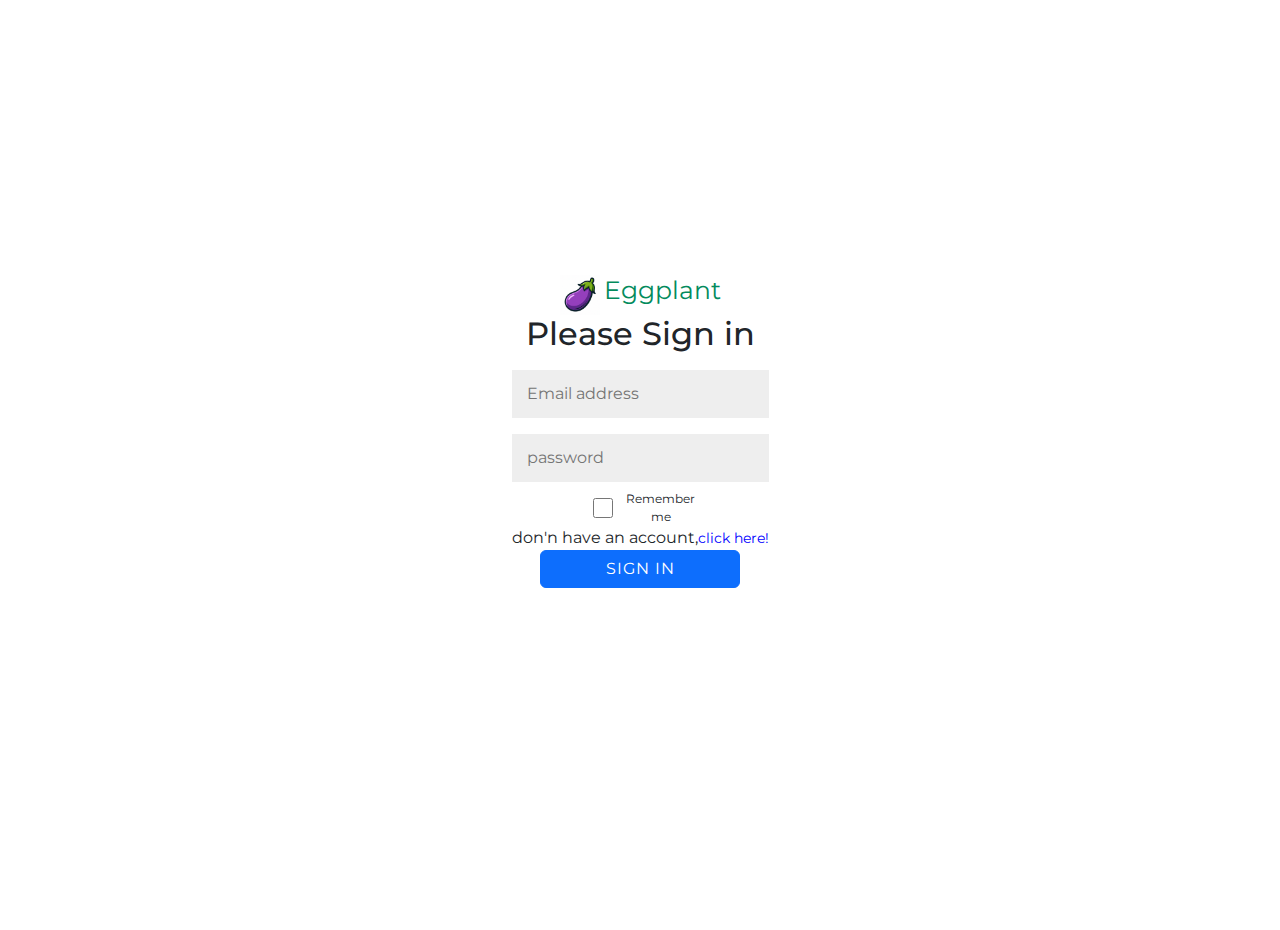
<file: index.html>
<!DOCTYPE html>
<html lang="en">
<head>
  <meta charset="UTF-8">
  <meta name="viewport" content="width=device-width, initial-scale=1.0">
  <title>home</title>
  <link rel="stylesheet" href="https://cdn.jsdelivr.net/npm/bootstrap@5.3.5/dist/css/bootstrap.min.css">
  <link rel="stylesheet" href="./main.css">
  <link rel="stylesheet" href="https://cdnjs.cloudflare.com/ajax/libs/font-awesome/6.7.2/css/all.min.css">
  <script>
    if (!localStorage.getItem("userLogin")) {
      if (!sessionStorage.getItem("userLogin")) {
        window.location.href = "/authen/signin.html"
      }
    }
  </script>
</head>

<body>
  <div style="height: 100vh; width: 100vw; display: flex; position: fixed; top: 0; left: 0;">
    
    <div id="sidebar" style="width: 20%; height: 100vh; display: flex; flex-direction: column; background-color: #293846; justify-content: space-between; transition: width 0.3s;">
  
      <div style="display: flex; height: 50%; flex-direction: column; justify-content: space-evenly;">
        <div style="display: flex;align-items: center; color: aquamarine;">
          <img id="logo" src="../bd9a9a7d62b2b3b87b6c262d3ea21469fddf65f8.png" alt="logo" style="width: 70%; transition: opacity 0.3s; margin-left: 30px;">
        </div>
    
        <p onmouseover="this.style.cssText += 'box-shadow: 0 8px 20px rgba(0,0,0,0.5); transform: translateY(-5px);'" 
        onmouseout="this.style.cssText += 'box-shadow: none; transform: translateY(0);'" class="nav-item" data-link="index" onclick="window.location.href='/index.html'">
          <i class="fa-solid fa-house"></i> <span class="nav-text">Homepage</span>
        </p>
    
        <p onmouseover="this.style.cssText += 'box-shadow: 0 8px 20px rgba(0,0,0,0.5); transform: translateY(-5px);'" 
        onmouseout="this.style.cssText += 'box-shadow: none; transform: translateY(0);'" class="nav-item" data-link="food" onclick="window.location.href='/food/food.html'">
          <i class="fa-solid fa-bowl-food"></i> <span class="nav-text">Foods</span>
        </p>
    
        <p onmouseover="this.style.cssText += 'box-shadow: 0 8px 20px rgba(0,0,0,0.5); transform: translateY(-5px);'" 
        onmouseout="this.style.cssText += 'box-shadow: none; transform: translateY(0);'" class="nav-item" data-link="recipes" onclick="window.location.href='/recipes/recipes.html'">
          <i class="fa-solid fa-pen-to-square"></i> <span class="nav-text">Recipes</span>
        </p>
      </div>
    
      <div style="display: flex; height: 10%; flex-direction: column; justify-content: space-evenly; background-color: #12896D; padding-left: 30px;">
        <p onclick="logout()" class="nav-item" style="color: rgb(255, 255, 255); font-size: 20px; cursor: pointer;">
          <i class="fa-solid fa-right-from-bracket"></i> <span class="nav-text">Sign out</span>
        </p>
      </div>
    </div>
    <div id="content" style="width: 80%; overflow-y: auto; transition: width 0.3s;">
      
      <div style="width: 100%; display: flex; flex-direction: column; padding: 20px;">
        <div style="width: 100%; display: flex; justify-content: space-between; align-items: center;">
          
          <div onclick="toggleSidebar()" style="width: 50px; height: 50px; background-color: #1AB394; display: flex; align-items: center; justify-content: center; border-radius: 5px; color: white; cursor: pointer;">
            <h2><i class="fa-solid fa-bars"></i></h2>
          </div>

          <div id="nameUserLogin"></div>
        </div>
      </div>

      <hr>

      <div style="padding: 20px; box-shadow: 0px 6px 20px;">
        <h2>Recipes</h2>
        <h4>Create, check and update recipes</h4>
      </div>

      <div style="padding: 30px; background-color: rgb(223, 223, 223);">
        <div style="display: flex; flex-direction: column; padding-left: 20px; background-color: white; border-radius: 10px; width: 100%;">
          
          <h2>Recipes</h2>
          <h4>Search, check and create new recipes</h4>

          <div style="display: flex; font-size: 30px; gap: 20px;">
            <input oninput="search()" type="text" id="search" placeholder="Search food" style="width: 50%; border-radius: 10px; border: 1px solid #ccc;">
            
            <div style="display: flex; align-items: center; border: 1px solid #ccc; border-radius: 5px; width: 240px; overflow: hidden;">
              <div onclick="toggleSortOrder()" style="padding: 8px 10px; border-right: 1px solid #ccc; background-color: white; display: flex; align-items: center;">
                <i  id="sortIcon" class="fa-solid fa-arrow-up-short-wide" style="color: gray;"></i>
              </div>
              <select id="sortNutrient" onchange="sortByNutrient()" style="border: none; outline: none; padding: 8px 12px; font-size: 16px; color: gray;">
                <option value="">Sort by nutrient</option>
                <option value="energy">Energy</option>
                <option value="fat">Fat</option>
                <option value="carbohydrate">Carbohydrate</option>
                <option value="protein">Protein</option>
              </select>
            </div>

            <input oninput="searchCategory()" type="text" id="category" name="category" placeholder="Category" style="width: 20%; border-radius: 10px;  border: 1px solid #ccc;">
          </div>

          <div id="dataRecipes" style="display: flex; width: 100%; flex-wrap: wrap; gap: 20px; margin-top: 30px;">
            <div style="width: 90%; margin-top: 50px; display: flex; justify-content: flex-end; margin-right: 100px; margin-bottom: 30px;">
              <!-- <button><i class="fa-solid fa-left-long"></i></button>
              <button>1</i></button>
              <button>2</i></button>
              <button><i class="fa-solid fa-right-long"></i></button>
            </div> -->
          </div>

        </div>
      </div>

    </div>
    
  </div>
  <script src="./main.js"></script>
  <script src="./home.js"></script>

</body>

</html>
<!--  -->
</file>
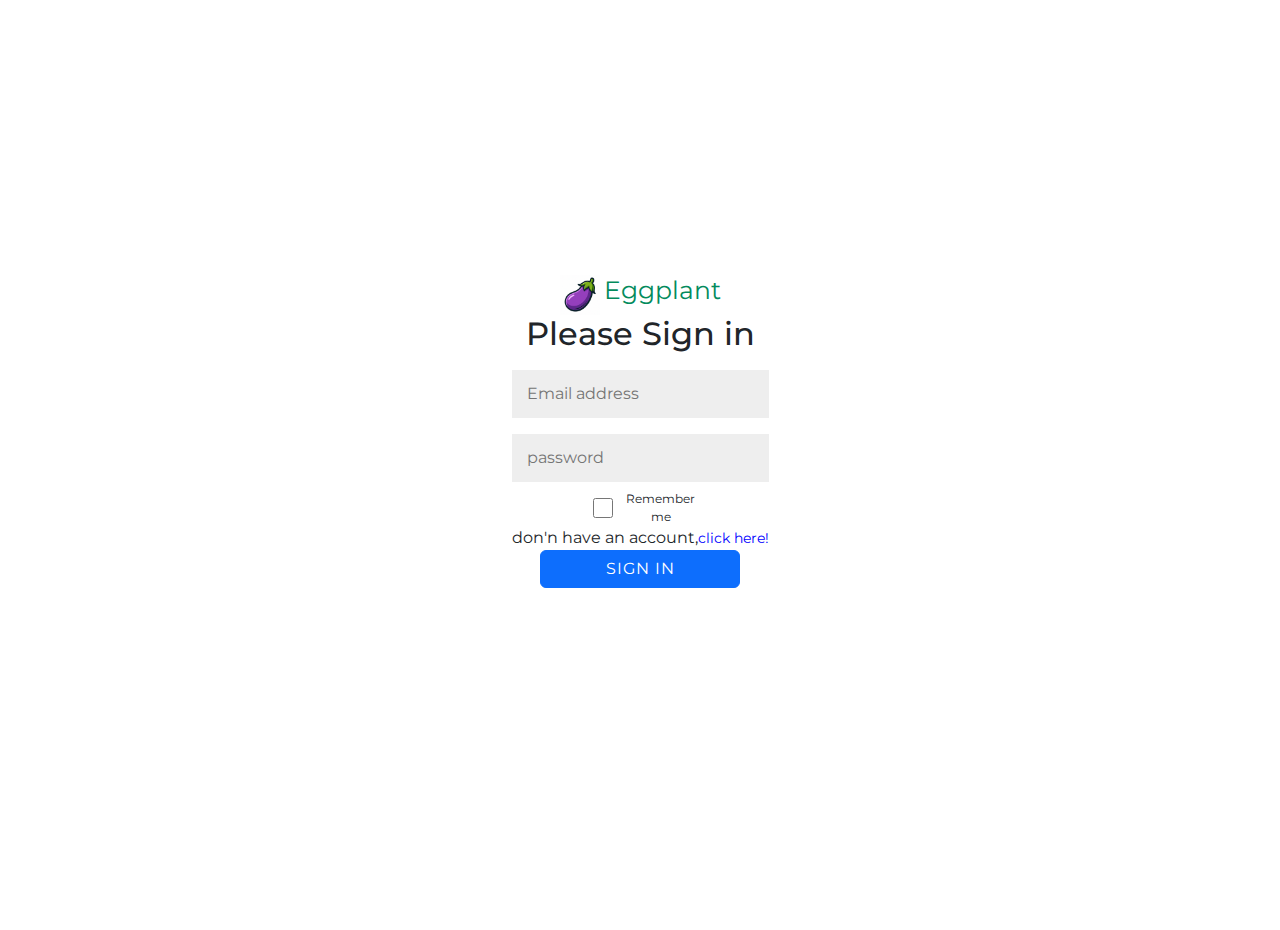
<file: addfood/addfood.html>
<!DOCTYPE html>
<html lang="en">
<head>
    <meta charset="UTF-8">
    <meta name="viewport" content="width=device-width, initial-scale=1.0">
    <title>Food Information</title>
    <link rel="stylesheet" href="https://cdn.jsdelivr.net/npm/bootstrap@5.3.5/dist/css/bootstrap.min.css">
    <script>
        if (!localStorage.getItem("userLogin")) {
          if (!sessionStorage.getItem("userLogin")) {
            window.location.href = "/authen/signin.html"
          }
        }
      </script>
    <style>
        body {
            font-family: Arial, sans-serif;
            color: #333;
            max-width: 1200px;
            margin: 0 auto;
            padding: 20px;
            background-color: #fff;
        }
        
        .header {
            text-align: center;
            position: relative;
            padding-bottom: 10px;
            margin-bottom: 20px;
            border-bottom: 1px solid #f0f0f0;
        }
        
        .header h1 {
            font-size: 40px;
            font-weight: normal;
            margin: 0;
            padding: 0;
            color: #333;
        }
        
        .header p {
            font-size: 30px;
            color: #777;
            margin: 5px 0;
        }
        
        .close-button {
            position: absolute;
            top: 0;
            right: 0;
            font-size: 30px;
            color: #d4d2d2;
            cursor: pointer;
            background: none;
            border: none;
        }
        
        .grid-container {
            display: grid;
            grid-template-columns: 1fr 1fr;
            gap: 10px;;
        }
        
        .grid-item {
            display: flex;
            align-items: center;
            background-color: rgb(216, 216, 216);
            gap: 30px;
            border-radius: 5px;
        }
        
        .label {
            font-size: 20px;
            color: #777;
            padding: 10px 20px;

        }
        
        input {
            background-color: #a5a5a5;
            padding: 20px 10px;
            border-radius: 3px;
            font-size: 20px;
            color: #333;
            border: none;
            width: 80%;
        }
        
        .value-with-unit {
            display: flex;
            align-items: center;
        }
        
        .unit {
            margin-left: 5px;
            color: #777;
            font-size: 20px;
            width: 50px;
            padding: 0px 5px;
        }
        
        .nutrition-header {
            text-align: center;
            color: #00c38e;
            padding: 8px;
            font-size: 20px;
            margin: 20px 0 10px 0;
            border-top: 1px solid #f0f0f0;
            border-bottom: 1px solid #f0f0f0;
        }
        
        .section-header {
            text-align: center;
            font-size: 30px;
            color: #777;
            margin: 25px 0 15px 0;
            font-weight: normal;
        }
        
        .nutrient-grid {
            display: grid;
            grid-template-columns: 1fr 1fr;
            gap: 10px;
            
        }
        
        .nutrient-item {
            display: flex;
            align-items: center;
            margin-bottom: 5px;
            background-color: rgb(221, 221, 221);
            border-radius: 5px;
        }
        
        .action-buttons {
            text-align: right;
            margin-top: 20px;
            padding-top: 15px;
            border-top: 1px solid #f0f0f0; 
        }
        .micronutrient-grid {
            grid-template-columns: repeat(3, 1fr);
        }
        
    </style>
</head>
<body>
    
        <form action="" onsubmit="datafirst(event)">
            <div class="header">
                <button class="close-button">×</button>
                <h1>Food information</h1>
                <p>Check and update the information about the food</p>
            </div>
            
            <div class="grid-container">
                <div class="grid-item">
                    <div class="label">Name</div>
                    <input type="text" name="name">
                </div>
                <div class="grid-item">
                    <div class="label">Source</div>
                    <input type="text" name="source">
                </div>
                <div class="grid-item">
                    <div class="label">Category</div>
                    <input type="text" name="category">
                </div>
                <div class="grid-item">
                    <div class="label">Quantity</div>
                    <div class="value-with-unit">
                        <input type="number" style="width: 80%;" name="quantity" value="100" disabled>
                        <div class="unit">grams</div>
                    </div>
                </div>
            </div>
        </form>
        
        <div class="nutrition-header">Nutritional value per 100 g</div>
        
        <h2 class="section-header">Macronutrients</h2>
        
        <form action="" onsubmit="databetween(event)">
            <div class="nutrient-grid">
                <div class="nutrient-item">
                    <div class="label">Energy</div>
                    <input type="number" name="energy">
                    <div class="unit">kcal</div>
                </div>
                <div class="nutrient-item">
                    <div class="label">Fat</div>
                    <input type="number" name="fat">
                    <div class="unit">g</div>
                </div>
                <div class="nutrient-item">
                    <div class="label">Carbohydrate</div>
                    <input type="number" name="carbohydrate">
                    <div class="unit">g</div>
                </div>
                <div class="nutrient-item">
                    <div class="label">Protein</div>
                    <input type="number" name="protein">
                    <div class="unit">g</div>
                </div>
            </div>
        </form>
        
        <h2 class="section-header">Micronutrients</h2>
        <form action="" onsubmit="dataend(event)"></form>

                <div class="nutrient-grid micronutrient-grid">
                <div class="nutrient-item">
                    <div class="label">Cholesterol</div>
                    <input type="number" name="cholesterol">
                    <div class="unit">mg</div>
                </div>
                <div class="nutrient-item">
                    <div class="label">Fiber</div>
                    <input type="number" name="fiber">
                    <div class="unit">g</div>
                </div>
                <div class="nutrient-item">
                    <div class="label">Water</div>
                    <input type="number" name="water">
                    <div class="unit">g</div>
                </div>
                <div class="nutrient-item">
                    <div class="label">Sodium</div>
                    <input type="number" name="sodium">
                    <div class="unit">mg</div>
                </div>
                <div class="nutrient-item">
                    <div class="label">Vitamin A</div>
                    <input type="number" name="vitaminA">
                    <div class="unit">μg</div>
                </div>
                <div class="nutrient-item">
                    <div class="label">Vitamin B-6</div>
                    <input type="number" name="vitaminB6">
                    <div class="unit">mg</div>
                </div>
                <div class="nutrient-item">
                    <div class="label">Vitamin B-12</div>
                    <input type="number" name="vitaminB12">
                    <div class="unit">μg</div>
                </div>
                <div class="nutrient-item">
                    <div class="label">Vitamin D (D2 + D3)</div>
                    <input type="number" name="vitaminDD2D3">
                    <div class="unit">μg</div>
                </div>
                <div class="nutrient-item">
                    <div class="label">Vitamin C</div>
                    <input type="number" name="vitaminC">
                    <div class="unit">mg</div>
                </div>
                <div class="nutrient-item">
                    <div class="label">Vitamin E</div>
                    <input type="number" name="vitaminE">
                    <div class="unit">mg</div>
                </div>
                <div class="nutrient-item">
                    <div class="label">Vitamin K</div>
                    <input type="number" name="vitaminK">
                    <div class="unit">μg</div>
                </div>
                <div class="nutrient-item">
                    <div class="label">Starch</div>
                    <input type="number" name="starch">
                    <div class="unit">g</div>
                </div>
                <div class="nutrient-item">
                    <div class="label">Lactose</div>
                    <input type="number" name="lactose">
                    <div class="unit">g</div>
                </div>
                <div class="nutrient-item">
                    <div class="label">Alcohol</div>
                    <input type="number" name="alcohol">
                    <div class="unit">g</div>
                </div>
                <div class="nutrient-item">
                    <div class="label">Caffeine</div>
                    <input type="number" name="caffeine">
                    <div class="unit">mg</div>
                </div>
                <div class="nutrient-item">
                    <div class="label">Sugars</div>
                    <input type="number" name="sugars">
                    <div class="unit">g</div>
                </div>
                <div class="nutrient-item">
                    <div class="label">Calcium</div>
                    <input type="number" name="calcium">
                    <div class="unit">mg</div>
                </div>
                <div class="nutrient-item">
                    <div class="label">Iron</div>
                    <input type="number" name="iron">
                    <div class="unit">mg</div>
                </div>
                <div class="nutrient-item">
                    <div class="label">Magnesium</div>
                    <input type="number" name="magnesium">
                    <div class="unit">mg</div>
                </div>
                <div class="nutrient-item">
                    <div class="label">Phosphorus</div>
                    <input type="number" name="phosphorus">
                    <div class="unit">mg</div>
                </div>
                <div class="nutrient-item">
                    <div class="label">Potassium</div>
                    <input type="number" name="potassium">
                    <div class="unit">mg</div>
                </div>
                <div class="nutrient-item">
                    <div class="label">Zinc</div>
                    <input type="number" name="zinc">
                    <div class="unit">mg</div>
                </div>
                <div class="nutrient-item">
                    <div class="label">Copper</div>
                    <input type="number" name="copper">
                    <div class="unit">mg</div>
                </div>
                <div class="nutrient-item">
                    <div class="label">Fluoride</div>
                    <input type="number" name="fluoride">
                    <div class="unit">μg</div>
                </div>
                <div class="nutrient-item">
                    <div class="label">Manganese</div>
                    <input type="number" name="manganese">
                    <div class="unit">mg</div>
                </div>
                <div class="nutrient-item">
                    <div class="label">Selenium</div>
                    <input type="number" name="selenium">
                    <div class="unit">μg</div>
                </div>
                <div class="nutrient-item">
                    <div class="label">Thiamin</div>
                    <input type="number" name="thiamin">
                    <div class="unit">mg</div>
                </div>
                <div class="nutrient-item">
                    <div class="label">Riboflavin</div>
                    <input type="number" name="riboflavin">
                    <div class="unit">mg</div>
                </div>
                <div class="nutrient-item">
                    <div class="label">Niacin</div>
                    <input type="number" name="niacin">
                    <div class="unit">mg</div>
                </div>
                <div class="nutrient-item">
                    <div class="label">Pantothenic acid</div>
                    <input type="number" name="pantothenicAcid">
                    <div class="unit">mg</div>
                </div>
                <div class="nutrient-item">
                    <div class="label">Folate, total</div>
                    <input type="number" name="folateTotal">
                    <div class="unit">μg</div>
                </div>
                <div class="nutrient-item">
                    <div class="label">Folic acid</div>
                    <input type="number" name="folicAcid">
                    <div class="unit">μg</div>
                </div>
                <div class="nutrient-item">
                    <div class="label">Fatty acids, total trans</div>
                    <input type="number" name="fattyAcidsTrans">
                    <div class="unit">g</div>
                </div>
                <div class="nutrient-item">
                    <div class="label">Fatty acids, total saturated</div>
                    <input type="number" name="fattyAcidsSaturated">
                    <div class="unit">g</div>
                </div>
                <div class="nutrient-item">
                    <div class="label">Fatty acids, total monounsaturated</div>
                    <input type="number" name="fattyAcidsMonounsaturated">
                    <div class="unit">g</div>
                </div>
                <div class="nutrient-item">
                    <div class="label">Fatty acids, total polyunsaturated</div>
                    <input type="number" name="fattyAcidsPolyunsaturated">
                    <div class="unit">g</div>
                </div>
                <div class="nutrient-item">
                    <div class="label">Chloride</div>
                    <input type="number" name="chloride">
                    <div class="unit">mg</div>
                </div>
            </div>
            </form>
    
    
    <div class="action-buttons">
        <button onclick="window.location.href=`/food/food.html`" type="button" class="btn btn-outline-secondary" style="font-size: 30px;">Cancel</button>
        <button onclick="addfood()" type="submit" class="btn btn-success" style="font-size: 30px;">Save and close</button>
    </div>
    <script src="../main.js"></script>
    <script src="../food/food.js"></script>
    <script src="./addfood.js"></script>
</body>
</html>
</file>
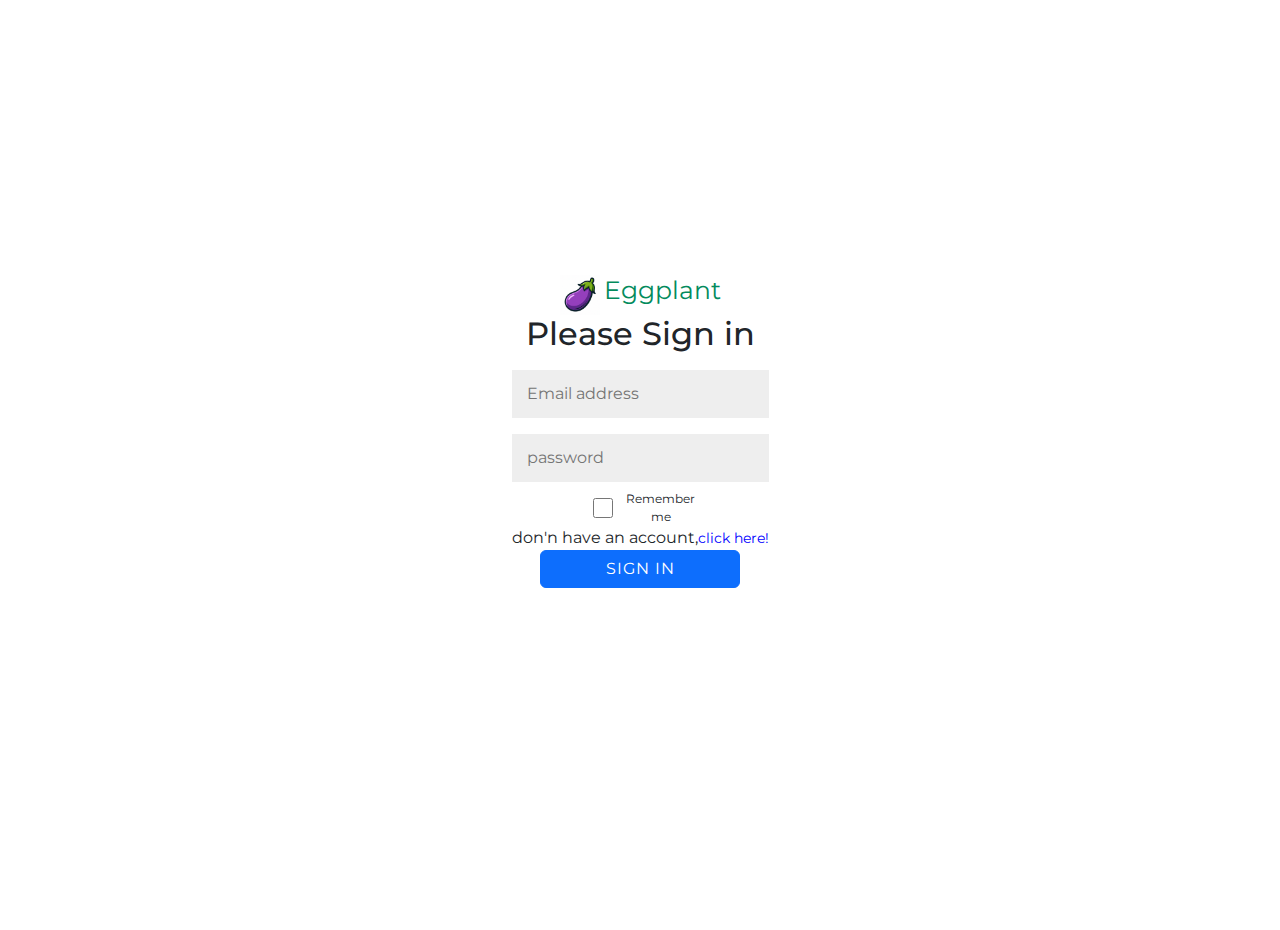
<file: authen/signin.html>
<!DOCTYPE html>
<html lang="en">
<head>
    <meta charset="UTF-8">
    <meta name="viewport" content="width=device-width, initial-scale=1.0">
    <title>login</title>
    <link rel="stylesheet" href="https://cdn.jsdelivr.net/npm/bootstrap@5.3.5/dist/css/bootstrap.min.css">
    <svg xmlns="http://www.w3.org/2000/svg" style="display: none;">
        <symbol id="check-circle-fill" fill="currentColor" viewBox="0 0 16 16">
          <path d="M16 8A8 8 0 1 1 0 8a8 8 0 0 1 16 0zm-3.97-3.03a.75.75 0 0 0-1.08.022L7.477 9.417 5.384 7.323a.75.75 0 0 0-1.06 1.06L6.97 11.03a.75.75 0 0 0 1.079-.02l3.992-4.99a.75.75 0 0 0-.01-1.05z"/>
        </symbol>
        <symbol id="info-fill" fill="currentColor" viewBox="0 0 16 16">
          <path d="M8 16A8 8 0 1 0 8 0a8 8 0 0 0 0 16zm.93-9.412-1 4.705c-.07.34.029.533.304.533.194 0 .487-.07.686-.246l-.088.416c-.287.346-.92.598-1.465.598-.703 0-1.002-.422-.808-1.319l.738-3.468c.064-.293.006-.399-.287-.47l-.451-.081.082-.381 2.29-.287zM8 5.5a1 1 0 1 1 0-2 1 1 0 0 1 0 2z"/>
        </symbol>
        <symbol id="exclamation-triangle-fill" fill="currentColor" viewBox="0 0 16 16">
          <path d="M8.982 1.566a1.13 1.13 0 0 0-1.96 0L.165 13.233c-.457.778.091 1.767.98 1.767h13.713c.889 0 1.438-.99.98-1.767L8.982 1.566zM8 5c.535 0 .954.462.9.995l-.35 3.507a.552.552 0 0 1-1.1 0L7.1 5.995A.905.905 0 0 1 8 5zm.002 6a1 1 0 1 1 0 2 1 1 0 0 1 0-2z"/>
        </symbol>
      </svg>
    <link rel="stylesheet" href="./authen.css">
</head>
<body style="background-color: white;">
    <div style="display: flex; align-items: center; justify-content: center; flex-direction: column;">
        <form action="" onsubmit="signIn(event)">
            <div>
                <img src="../ChatGPT Image 10_59_20 21 thg 4, 2025.png" alt="" style="width: 40px;">
                <span style="color: rgb(3, 139, 93); font-size: 25px;">Eggplant</span>
            </div>
            <h2>Please Sign in</h2>
        <input type="email" name="email" id="email" placeholder="Email address">
        <input type="password" name="password" id="password" placeholder="password">
        <label style="display: flex; gap: 5px;">
            <input type="checkbox" name="rememberme">
            <span>Remember me</span>
        </label>
        <div>don'n have an account,<a href="./signup.html" style="color: blue;">click here!</a></div>
        <button style="width: 200px;" type="submit" class="btn btn-primary">Sign in</button>
        </form>
        
        <div id="alert-container" style="position: fixed; top: 20px; left: 20px; z-index: 9999;"></div>
    </div>
    <script src="	https://cdn.jsdelivr.net/npm/bootstrap@5.3.5/dist/js/bootstrap.bundle.min.js
"></script>
    <script src="../main.js"></script>
    <script src="./authen.js"></script>
</body>
</html>
</file>
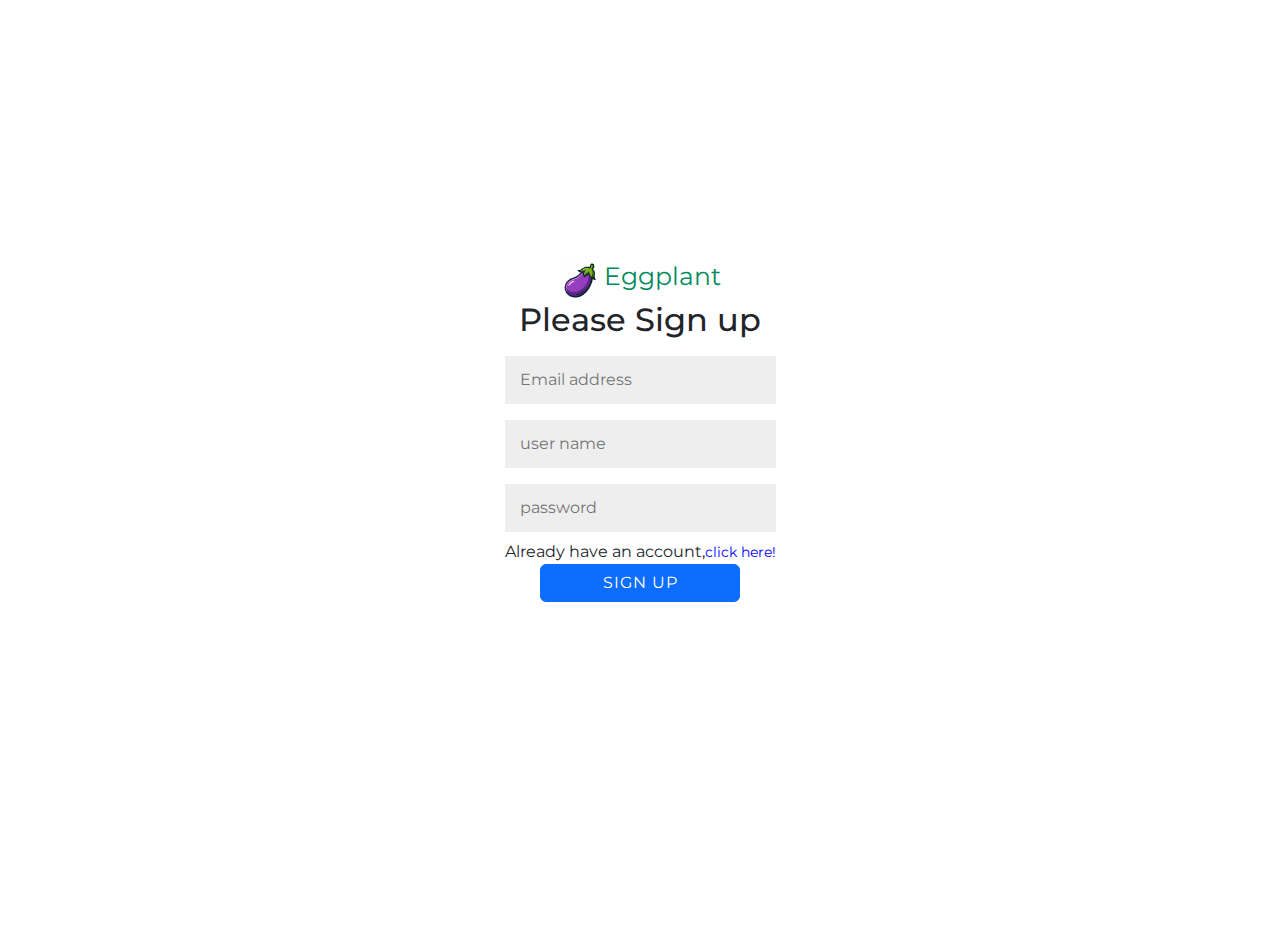
<file: authen/signup.html>
<!DOCTYPE html>
<html lang="en">
<head>
    <meta charset="UTF-8">
    <meta name="viewport" content="width=device-width, initial-scale=1.0">
    <title>login</title>
    <link rel="stylesheet" href="https://cdn.jsdelivr.net/npm/bootstrap@5.3.5/dist/css/bootstrap.min.css">
    <link rel="stylesheet" href="./authen.css">
</head>
<body style="background-color: white;">
    <div style="display: flex; align-items: center; justify-content: center; flex-direction: column;">
        <form action="" onsubmit="signUp(event)">
            <div>
                <img src="../ChatGPT Image 10_59_20 21 thg 4, 2025.png" alt="" style="width: 40px;">
                <span style="color: rgb(3, 139, 93); font-size: 25px;">Eggplant</span>
            </div>
            <h2>Please Sign up</h2>
        <input type="email" name="email" id="email" placeholder="Email address">
        <input type="text" name="name" id="name" placeholder="user name">
        <input type="password" name="password" id="password" placeholder="password">
        <div>Already have an account,<a href="./signin.html" style="color: blue;">click here!</a></div>
        <button style="width: 200px;" type="submit" class="btn btn-primary">Sign up</button>
        </form>
        
    </div>
    <script src="../main.js"></script>
    <script src="./authen.js"></script>
</body>
</html>
</file>
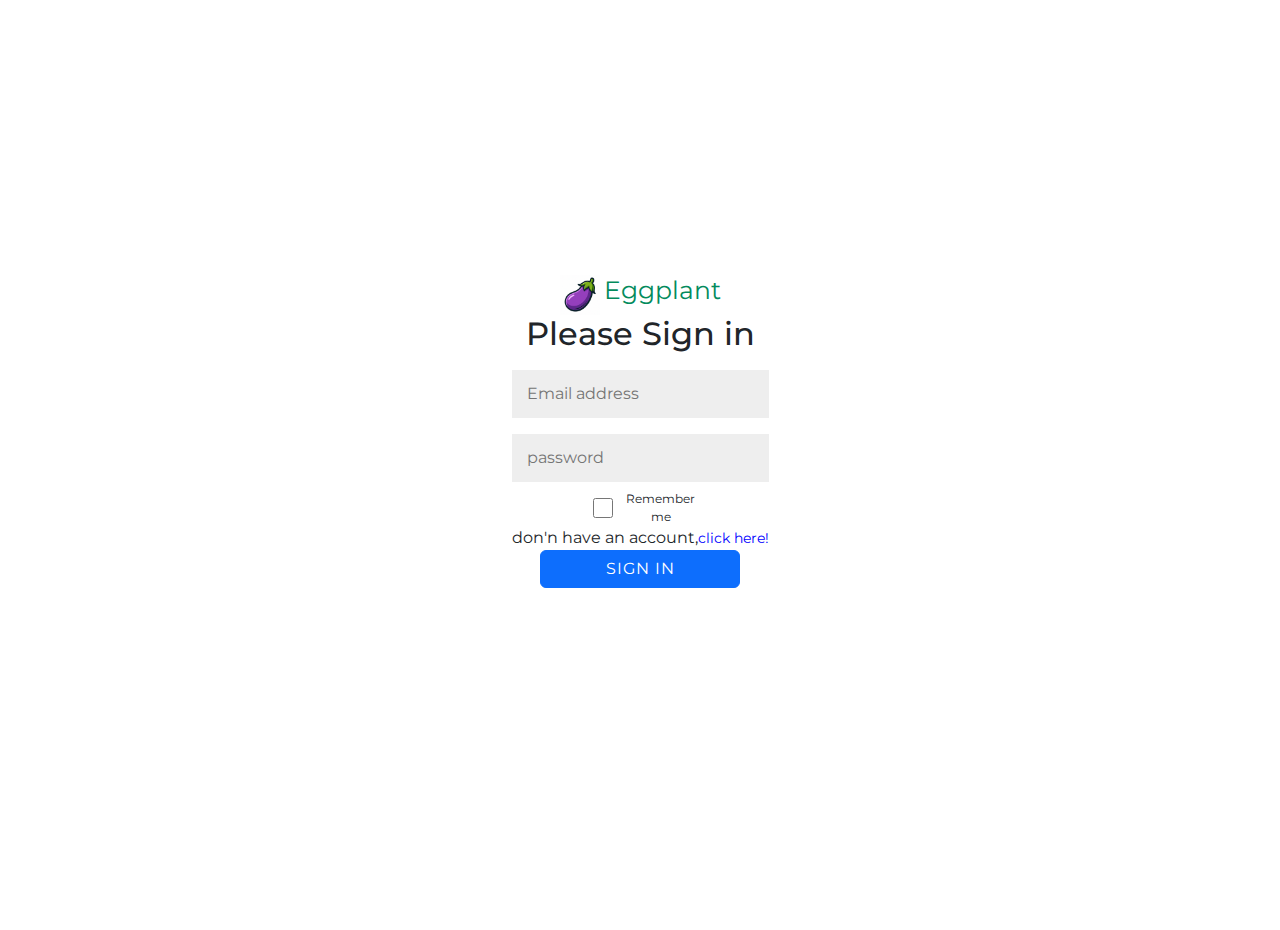
<file: food/food.html>
<!DOCTYPE html>
<html lang="en">

<head>
  <meta charset="UTF-8">
  <meta name="viewport" content="width=device-width, initial-scale=1.0">
  <title>foods</title>
  
  <link rel="stylesheet" href="./food.css">
  <link rel="stylesheet" href="https://cdnjs.cloudflare.com/ajax/libs/font-awesome/6.7.2/css/all.min.css">
  <script>
    if (!localStorage.getItem("userLogin")) {
      if (!sessionStorage.getItem("userLogin")) {
        window.location.href = "/authen/signin.html"
      }
    }
  </script>
  <link rel="stylesheet" href="https://cdn.jsdelivr.net/npm/bootstrap@5.3.5/dist/css/bootstrap.min.css">
</head>

<body>
  <div style="height: 100vh; width: 100vw; display: flex;position: fixed; top: 0; left: 0;">
    <div id="sidebar" style="width: 20%; height: 100vh; display: flex; flex-direction: column; background-color: #293846; justify-content: space-between; transition: width 0.3s;">
  
      <div style="display: flex; height: 50%; flex-direction: column; justify-content: space-evenly;">
        <div style="display: flex;align-items: center; color: aquamarine;">
          <img id="logo" src="../bd9a9a7d62b2b3b87b6c262d3ea21469fddf65f8.png" alt="logo" style="width: 70%; transition: opacity 0.3s; margin-left: 30px;">
        </div>
    
        <p onmouseover="this.style.cssText += 'box-shadow: 0 8px 20px rgba(0,0,0,0.5); transform: translateY(-5px);'" 
        onmouseout="this.style.cssText += 'box-shadow: none; transform: translateY(0);'" class="nav-item" data-link="index" onclick="window.location.href='/index.html'">
          <i class="fa-solid fa-house"></i> <span class="nav-text">Homepage</span>
        </p>
    
        <p onmouseover="this.style.cssText += 'box-shadow: 0 8px 20px rgba(0,0,0,0.5); transform: translateY(-5px);'" 
        onmouseout="this.style.cssText += 'box-shadow: none; transform: translateY(0);'" class="nav-item" data-link="food" onclick="window.location.href='/food/food.html'">
          <i class="fa-solid fa-bowl-food"></i> <span class="nav-text">Foods</span>
        </p>
    
        <p onmouseover="this.style.cssText += 'box-shadow: 0 8px 20px rgba(0,0,0,0.5); transform: translateY(-5px);'" 
        onmouseout="this.style.cssText += 'box-shadow: none; transform: translateY(0);'" class="nav-item" data-link="recipes" onclick="window.location.href='/recipes/recipes.html'">
          <i class="fa-solid fa-pen-to-square"></i> <span class="nav-text">Recipes</span>
        </p>
      </div>
    
      <div style="display: flex; height: 10%; flex-direction: column; justify-content: space-evenly; background-color: #12896D; padding-left: 30px;">
        <p onclick="loggout()" class="nav-item" style="color: rgb(255, 255, 255); font-size: 20px; cursor: pointer;">
          <i class="fa-solid fa-right-from-bracket"></i> <span class="nav-text">Sign out</span>
        </p>
      </div>
    </div>

    <div id="content" style="width: 80%;overflow-y: auto;">
      <div style=" width: 100%; display: flex; flex-direction: column; padding: 20px;">
        <div style=" width: 100%; display: flex; justify-content:space-between;">
          <div onclick="toggleSidebar()"
            style="width: 50px; height: 50px; background-color: #1AB394; display: flex; align-items: center; justify-content: center; border-radius: 5px; color: white; cursor: pointer;">
            <h2><i class="fa-solid fa-bars"></i></h2>

          </div>
          <div id="nameUserLogin"></div>
        </div>
      </div>
      <hr>
      <div style="padding: 20px; box-shadow: 0px 6px 20px;">
        <h2>Food databases</h2>
        <h4>Create, check and update foods that you can use on meal plans</h4>
      </div>

      <div style="padding: 30px; background-color: rgb(223, 223, 223);">
        <div
          style="display: flex; flex-direction: column; padding-left: 20px; background-color: white; border-radius: 10px; width: 100%;">
          <h2>Foods</h2>
          <h4>Search, consuit and add new foods to the system</h4>
          <div style="display: flex; font-size: 30px; gap: 20px;">
            <input oninput="searchFood()" type="text" name="search" id="search" placeholder="Search food"
              style="width: 50%; border-radius: 10px;border: 1px solid #ccc;">
            <div
              style="display: flex; align-items: center; border: 1px solid #ccc; border-radius: 5px; width: 240px; overflow: hidden; font-family: sans-serif;">
              <div onclick="toggleSortOrder()"
                style="padding: 8px 10px; border-right: 1px solid #ccc; background-color: white; display: flex; align-items: center;">
                <i id="sortIcon" class="fa-solid fa-arrow-up-short-wide" style="color: gray;"></i>
              </div>
              <select id="sortNutrient" onchange="sortByNutrient()"
                style="border: none; outline: none; padding: 8px 12px; font-size: 16px; color: gray;">
                <option value="">Sort by nutrient</option>
                <option value="energy">Energy</option>
                <option value="fat">Fat</option>
                <option value="carbohydrate">Carbohydrate</option>
                <option value="protein">Protein</option>
              </select>
            </div>
            <input oninput="searchCategory()" type="text" id="category" name="searchcategory" placeholder="category"
              style="width: 20%; border-radius: 10px;border: 1px solid #ccc;">
          </div>
          <div id="dataFoods"
            style="display: flex; flex-direction: column; gap: 20px; margin-top: 20px; padding-bottom: 30px;">
          </div>
          <div id="foodPagin" style="margin-top: 50px; display: flex; justify-content: flex-end; margin-right: 50px; margin-bottom: 30px;"></div>
        </div>
      </div>
    </div>
  </div>
  </div>


  <!-- Add modal for adding food -->
  <div class="modal fade" id="addFoodModal" tabindex="-1" aria-labelledby="addFoodModalLabel" aria-hidden="true">
    <div class="modal-dialog modal-lg">
      <div class="modal-content">
        <div class="modal-header border-0" style="flex-direction: column; align-items: center; text-align: center; position: relative;">
          <button type="button" class="btn-close" data-bs-dismiss="modal" aria-label="Close" 
            style="position: absolute; top: 10px; right: 10px;"></button>
          
          <h1 class="modal-title fs-4" id="addFoodModalLabel">Food information</h1>
          <p class="modal-subtitle">Check and update the information about the food</p>
        </div>
        
        
        <div class="modal-body">
          <form id="addFoodForm">
            <div class="grid-container">
              <div class="grid-item">
                <div class="label">Name</div>
                <input type="text" name="name">
              </div>
              <div class="grid-item">
                <div class="label">Source</div>
                <input type="text" name="source">
              </div>
              <div class="grid-item">
                <div class="label">Category</div>
                <input type="text" name="category">
              </div>
              <div class="grid-item">
                <div class="label">Quantity</div>
                <div class="value-with-unit">
                  <input type="number" style="width: 80%;" name="quantity">
                  <div class="unit">grams</div>
                </div>
              </div>
            </div>

            <div class="nutrition-header">Nutritional value per 100 g</div>

            <h2 class="section-header">Macronutrients</h2>
            <div class="nutrient-grid">
              <div class="nutrient-item">
                <div class="label">Energy</div>
                <input type="number" name="energy">
                <div class="unit">kcal</div>
              </div>
              <div class="nutrient-item">
                <div class="label">Fat</div>
                <input type="number" name="fat">
                <div class="unit">g</div>
              </div>
              <div class="nutrient-item">
                <div class="label">Carbohydrate</div>
                <input type="number" name="carbohydrate">
                <div class="unit">g</div>
              </div>
              <div class="nutrient-item">
                <div class="label">Protein</div>
                <input type="number" name="protein">
                <div class="unit">g</div>
              </div>
            </div>

            <h2 class="section-header">Micronutrients</h2>
            <div class="nutrient-grid micronutrient-grid">
              <div class="nutrient-item">
                <div class="label">Cholesterol</div>
                <input type="number" name="cholesterol">
                <div class="unit">mg</div>
              </div>
              <div class="nutrient-item">
                <div class="label">Fiber</div>
                <input type="number" name="fiber">
                <div class="unit">g</div>
              </div>
              <div class="nutrient-item">
                <div class="label">Water</div>
                <input type="number" name="water">
                <div class="unit">g</div>
              </div>
              <div class="nutrient-item">
                <div class="label">Sodium</div>
                <input type="number" name="sodium">
                <div class="unit">mg</div>
              </div>
              <div class="nutrient-item">
                <div class="label">Vitamin A</div>
                <input type="number" name="vitaminA">
                <div class="unit">μg</div>
              </div>
              <div class="nutrient-item">
                <div class="label">Vitamin B-6</div>
                <input type="number" name="vitaminB6">
                <div class="unit">mg</div>
              </div>
              <div class="nutrient-item">
                <div class="label">Vitamin B-12</div>
                <input type="number" name="vitaminB12">
                <div class="unit">μg</div>
              </div>
              <div class="nutrient-item">
                <div class="label">Vitamin D (D2 + D3)</div>
                <input type="number" name="vitaminD">
                <div class="unit">μg</div>
              </div>
              <div class="nutrient-item">
                <div class="label">Vitamin C</div>
                <input type="number" name="vitaminC">
                <div class="unit">mg</div>
              </div>
              <div class="nutrient-item">
                <div class="label">Vitamin E</div>
                <input type="number" name="vitaminE">
                <div class="unit">mg</div>
              </div>
              <div class="nutrient-item">
                <div class="label">Vitamin K</div>
                <input type="number" name="vitaminK">
                <div class="unit">μg</div>
              </div>
              <div class="nutrient-item">
                <div class="label">Starch</div>
                <input type="number" name="starch">
                <div class="unit">g</div>
              </div>
              <div class="nutrient-item">
                <div class="label">Lactose</div>
                <input type="number" name="lactose">
                <div class="unit">g</div>
              </div>
              <div class="nutrient-item">
                <div class="label">Alcohol</div>
                <input type="number" name="alcohol">
                <div class="unit">g</div>
              </div>
              <div class="nutrient-item">
                <div class="label">Caffeine</div>
                <input type="number" name="caffeine">
                <div class="unit">mg</div>
              </div>
              <div class="nutrient-item">
                <div class="label">Sugars</div>
                <input type="number" name="sugars">
                <div class="unit">g</div>
              </div>
              <div class="nutrient-item">
                <div class="label">Calcium</div>
                <input type="number" name="calcium">
                <div class="unit">mg</div>
              </div>
              <div class="nutrient-item">
                <div class="label">Iron</div>
                <input type="number" name="iron">
                <div class="unit">mg</div>
              </div>
              <div class="nutrient-item">
                <div class="label">Magnesium</div>
                <input type="number" name="magnesium">
                <div class="unit">mg</div>
              </div>
              <div class="nutrient-item">
                <div class="label">Phosphorus</div>
                <input type="number" name="phosphorus">
                <div class="unit">mg</div>
              </div>
              <div class="nutrient-item">
                <div class="label">Potassium</div>
                <input type="number" name="potassium">
                <div class="unit">mg</div>
              </div>
              <div class="nutrient-item">
                <div class="label">Zinc</div>
                <input type="number" name="zinc">
                <div class="unit">mg</div>
              </div>
              <div class="nutrient-item">
                <div class="label">Copper</div>
                <input type="number" name="copper">
                <div class="unit">mg</div>
              </div>
              <div class="nutrient-item">
                <div class="label">Fluoride</div>
                <input type="number" name="fluoride">
                <div class="unit">μg</div>
              </div>
              <div class="nutrient-item">
                <div class="label">Manganese</div>
                <input type="number" name="manganese">
                <div class="unit">mg</div>
              </div>
              <div class="nutrient-item">
                <div class="label">Selenium</div>
                <input type="number" name="selenium">
                <div class="unit">μg</div>
              </div>
              <div class="nutrient-item">
                <div class="label">Thiamin</div>
                <input type="number" name="thiamin">
                <div class="unit">mg</div>
              </div>
              <div class="nutrient-item">
                <div class="label">Riboflavin</div>
                <input type="number" name="riboflavin">
                <div class="unit">mg</div>
              </div>
              <div class="nutrient-item">
                <div class="label">Niacin</div>
                <input type="number" name="niacin">
                <div class="unit">mg</div>
              </div>
              <div class="nutrient-item">
                <div class="label">Pantothenic acid</div>
                <input type="number" name="pantothenicAcid">
                <div class="unit">mg</div>
              </div>
              <div class="nutrient-item">
                <div class="label">Folate, total</div>
                <input type="number" name="folateTotal">
                <div class="unit">μg</div>
              </div>
              <div class="nutrient-item">
                <div class="label">Folic acid</div>
                <input type="number" name="folicAcid">
                <div class="unit">μg</div>
              </div>
              <div class="nutrient-item">
                <div class="label">Fatty acids, total trans</div>
                <input type="number" name="fattyAcidsTrans">
                <div class="unit">g</div>
              </div>
              <div class="nutrient-item">
                <div class="label">Fatty acids, total saturated</div>
                <input type="number" name="fattyAcidsSaturated">
                <div class="unit">g</div>
              </div>
              <div class="nutrient-item">
                <div class="label">Fatty acids, total monounsaturated</div>
                <input type="number" name="fattyAcidsMonounsaturated">
                <div class="unit">g</div>
              </div>
              <div class="nutrient-item">
                <div class="label">Fatty acids, total polyunsaturated</div>
                <input type="number" name="fattyAcidsPolyunsaturated">
                <div class="unit">g</div>
              </div>
              <div class="nutrient-item">
                <div class="label">Chloride</div>
                <input type="number" name="chloride">
                <div class="unit">mg</div>
              </div>
            </div>
          </form>
        </div>
        <div class="modal-footer">
          <button type="button" class="btn btn-secondary" data-bs-dismiss="modal">Cancel</button>
          <button type="button" class="btn btn-success" onclick="saveFood()">Save and close</button>
        </div>
      </div>
    </div>
  </div>

  <!-- Modal for Create Food -->
  <div class="modal fade" id="createFoodModal" tabindex="-1" aria-labelledby="createFoodModalLabel" aria-hidden="true">
    <div class="modal-dialog modal-lg">
      <div class="modal-content">
        <div class="modal-header" >
          <h1 class="modal-title fs-5" id="createFoodModalLabel">Create Food</h1>
          <button type="button" class="btn-close" data-bs-dismiss="modal" aria-label="Close"></button>
        </div>
        <div class="modal-body">
          <form id="createFoodForm">
            <div class="mb-3">
              <label for="foodName" class="form-label">Name</label>
              <input type="text" class="form-control" id="foodName" name="name" required>
            </div>
            <div class="mb-3">
              <label for="foodSource" class="form-label">Source</label>
              <input type="text" class="form-control" id="foodSource" name="source" required>
            </div>
            <div class="mb-3">
              <label for="foodCategory" class="form-label">Category</label>
              <input type="text" class="form-control" id="foodCategory" name="category" required>
            </div>
            <div class="mb-3">
              <label for="foodQuantity" class="form-label">Quantity</label>
              <input type="number" class="form-control" id="foodQuantity" name="quantity" required>
            </div>
            <div class="mb-3">
              <label for="foodEnergy" class="form-label">Energy (kcal)</label>
              <input type="number" class="form-control" id="foodEnergy" name="energy">
            </div>
            <div class="mb-3">
              <label for="foodCarbohydrate" class="form-label">Carbohydrate (g)</label>
              <input type="number" class="form-control" id="foodCarbohydrate" name="carbohydrate">
            </div>
            <div class="mb-3">
              <label for="foodFat" class="form-label">Fat (g)</label>
              <input type="number" class="form-control" id="foodFat" name="fat">
            </div>
            <div class="mb-3">
              <label for="foodProtein" class="form-label">Protein (g)</label>
              <input type="number" class="form-control" id="foodProtein" name="protein">
            </div>
          </form>
        </div>
        <div class="modal-footer">
          <button type="button" class="btn btn-secondary" data-bs-dismiss="modal">Cancel</button>
          <button type="button" class="btn btn-success" onclick="saveFood()">Save and close</button>
        </div>
      </div>
    </div>
  </div>

  <script src="../main.js"></script>
  <script src="./food.js"></script>
  <script src="https://cdn.jsdelivr.net/npm/bootstrap@5.3.5/dist/js/bootstrap.bundle.min.js"></script>
  <script>
    // Ensure modal backdrop is removed when modal is closed
    const modals = document.querySelectorAll('.modal');
    modals.forEach(modal => {
      modal.addEventListener('hidden.bs.modal', () => {
        const backdrop = document.querySelector('.modal-backdrop');
        if (backdrop) {
          backdrop.remove();
        }
      });
    });
  </script>

</body>

</html>
</file>
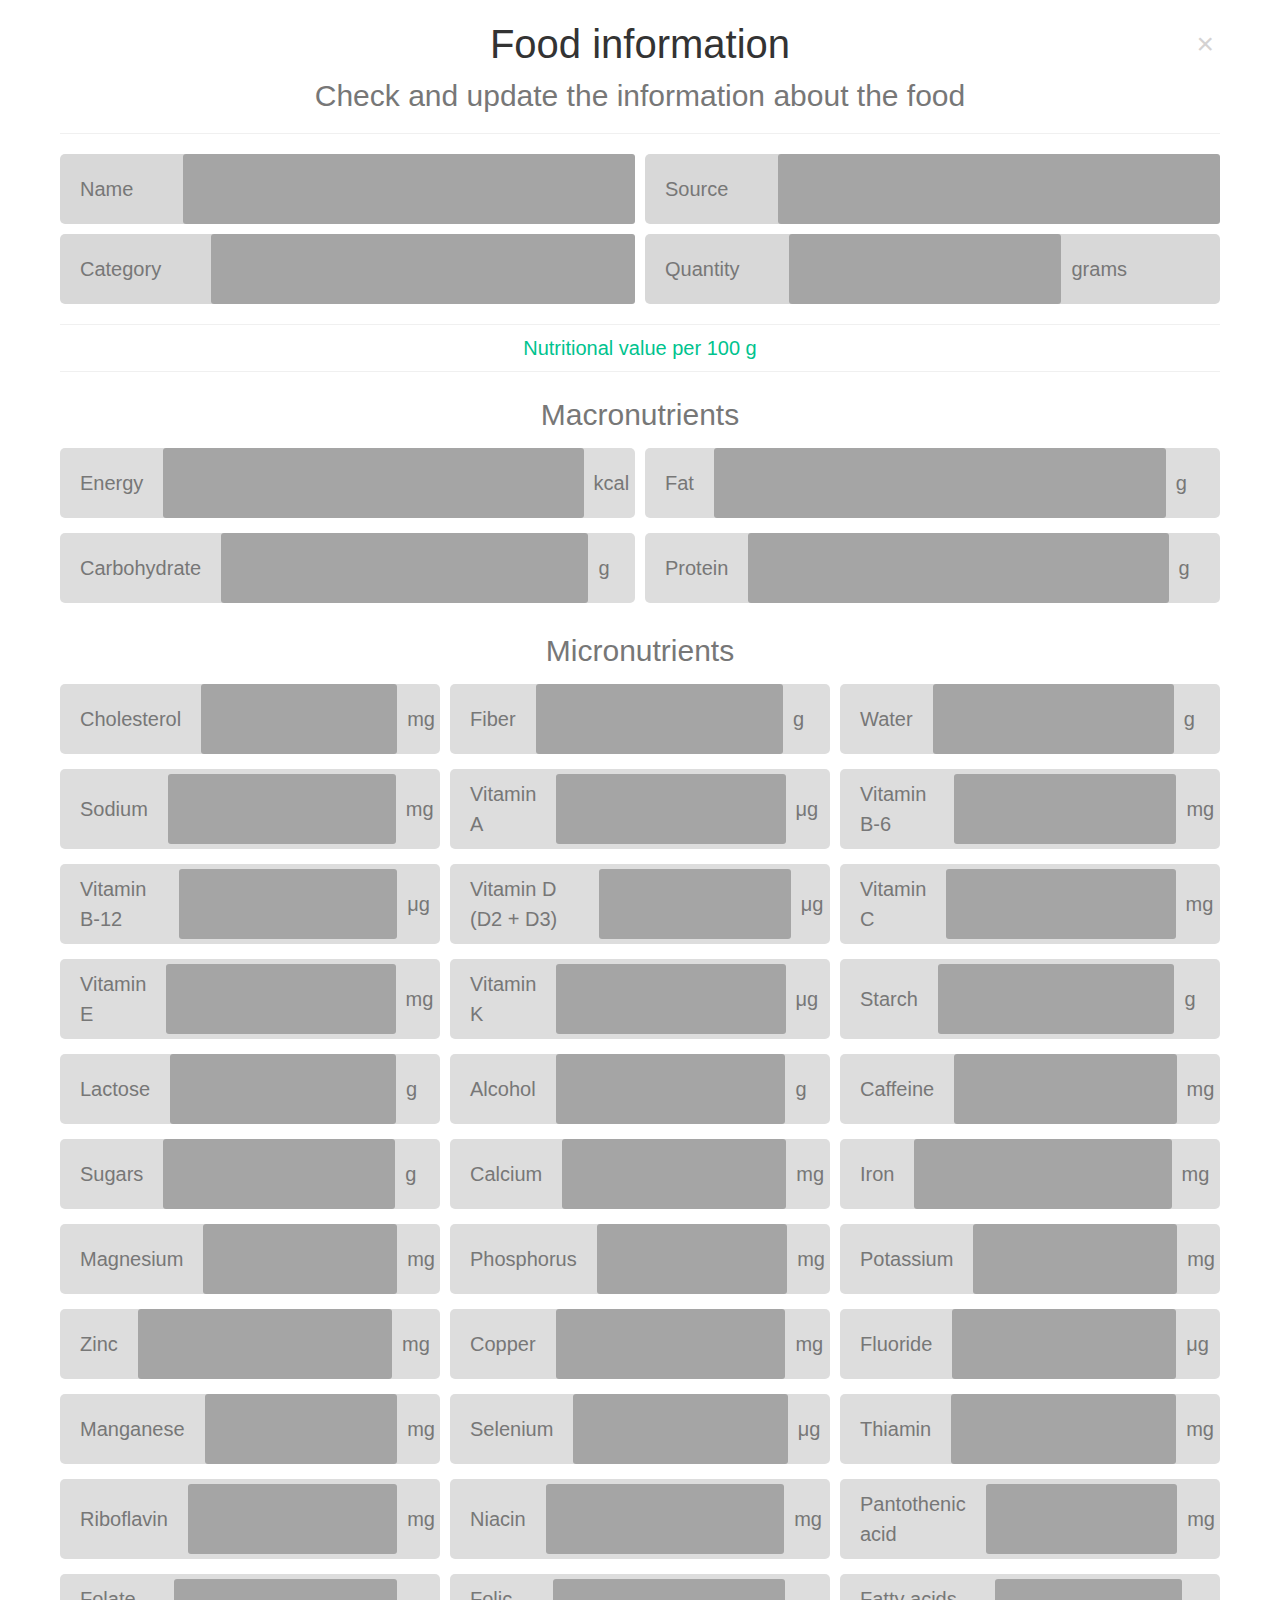
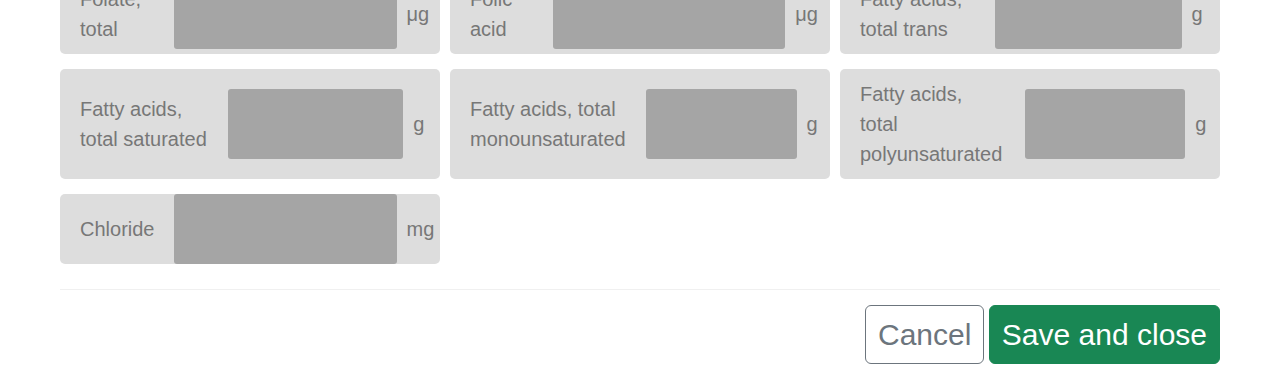
<file: ingredient/ingredient.html>
<!DOCTYPE html>
<html lang="en">
<head>
    <meta charset="UTF-8">
    <meta name="viewport" content="width=device-width, initial-scale=1.0">
    <title>Food Information</title>
    <link rel="stylesheet" href="https://cdn.jsdelivr.net/npm/bootstrap@5.3.5/dist/css/bootstrap.min.css">
    <!-- <script>
        if (!localStorage.getItem("userLogin")) {
          if (!sessionStorage.getItem("userLogin")) {
            window.location.href = "/authen/signin.html"
          }
        }
      </script> -->
    <style>
        body {
            font-family: Arial, sans-serif;
            color: #333;
            max-width: 1200px;
            margin: 0 auto;
            padding: 20px;
            background-color: #fff;
        }
        
        .header {
            text-align: center;
            position: relative;
            padding-bottom: 10px;
            margin-bottom: 20px;
            border-bottom: 1px solid #f0f0f0;
        }
        
        .header h1 {
            font-size: 40px;
            font-weight: normal;
            margin: 0;
            padding: 0;
            color: #333;
        }
        
        .header p {
            font-size: 30px;
            color: #777;
            margin: 5px 0;
        }
        
        .close-button {
            position: absolute;
            top: 0;
            right: 0;
            font-size: 30px;
            color: #d4d2d2;
            cursor: pointer;
            background: none;
            border: none;
        }
        
        .grid-container {
            display: grid;
            grid-template-columns: 1fr 1fr;
            gap: 10px;;
        }
        
        .grid-item {
            display: flex;
            align-items: center;
            background-color: rgb(216, 216, 216);
            gap: 30px;
            border-radius: 5px;
        }
        
        .label {
            font-size: 20px;
            color: #777;
            padding: 10px 20px;

        }
        
        input {
            background-color: #a5a5a5;
            padding: 20px 10px;
            border-radius: 3px;
            font-size: 20px;
            color: #333;
            border: none;
            width: 80%;
        }
        
        .value-with-unit {
            display: flex;
            align-items: center;
        }
        
        .unit {
            margin-left: 5px;
            color: #777;
            font-size: 20px;
            width: 50px;
            padding: 0px 5px;
        }
        
        .nutrition-header {
            text-align: center;
            color: #00c38e;
            padding: 8px;
            font-size: 20px;
            margin: 20px 0 10px 0;
            border-top: 1px solid #f0f0f0;
            border-bottom: 1px solid #f0f0f0;
        }
        
        .section-header {
            text-align: center;
            font-size: 30px;
            color: #777;
            margin: 25px 0 15px 0;
            font-weight: normal;
        }
        
        .nutrient-grid {
            display: grid;
            grid-template-columns: 1fr 1fr;
            gap: 10px;
            
        }
        
        .nutrient-item {
            display: flex;
            align-items: center;
            margin-bottom: 5px;
            background-color: rgb(221, 221, 221);
            border-radius: 5px;
        }
        
        .action-buttons {
            text-align: right;
            margin-top: 20px;
            padding-top: 15px;
            border-top: 1px solid #f0f0f0; 
        }
        .micronutrient-grid {
            grid-template-columns: repeat(3, 1fr);
        }
        
    </style>
</head>
<body>
    <div class="header">
        <button class="close-button">×</button>
        <h1>Food information</h1>
        <p>Check and update the information about the food</p>
    </div>
    
    <div class="grid-container">
        <div class="grid-item">
            <div class="label">Name</div>
            <input type="text" name="name">
        </div>
        <div class="grid-item">
            <div class="label">Source</div>
            <input type="text" name="source">
        </div>
        <div class="grid-item">
            <div class="label">Category</div>
            <input type="text" name="category">
        </div>
        <div class="grid-item">
            <div class="label">Quantity</div>
            <div class="value-with-unit">
                <input type="number" style="width: 80%;" name="quantity">
                <div class="unit">grams</div>
            </div>
        </div>
    </div>
    
    <div class="nutrition-header">Nutritional value per 100 g</div>
    
    <h2 class="section-header">Macronutrients</h2>
    
    <div class="nutrient-grid">
        <div class="nutrient-item">
            <div class="label">Energy</div>
            <input type="number" name="energy">
            <div class="unit">kcal</div>
        </div>
        <div class="nutrient-item">
            <div class="label">Fat</div>
            <input type="number" name="fat">
            <div class="unit">g</div>
        </div>
        <div class="nutrient-item">
            <div class="label">Carbohydrate</div>
            <input type="number" name="carbohydrate">
            <div class="unit">g</div>
        </div>
        <div class="nutrient-item">
            <div class="label">Protein</div>
            <input type="number" name="protein">
            <div class="unit">g</div>
        </div>
    </div>
    
    <h2 class="section-header">Micronutrients</h2>
    
    <div class="nutrient-grid micronutrient-grid">

        <div class="nutrient-item">
            <div class="label">Cholesterol</div>
            <input type="number" name="cholesterol">
            <div class="unit">mg</div>
        </div>
        <div class="nutrient-item">
            <div class="label">Fiber</div>
            <input type="number" name="fiber">
            <div class="unit">g</div>
        </div>
        <div class="nutrient-item">
            <div class="label">Water</div>
            <input type="number" name="water">
            <div class="unit">g</div>
        </div>
        <div class="nutrient-item">
            <div class="label">Sodium</div>
            <input type="number" name="sodium">
            <div class="unit">mg</div>
        </div>
        <div class="nutrient-item">
            <div class="label">Vitamin A</div>
            <input type="number" name="vitaminA">
            <div class="unit">μg</div>
        </div>
        <div class="nutrient-item">
            <div class="label">Vitamin B-6</div>
            <input type="number" name="vitaminB6">
            <div class="unit">mg</div>
        </div>
        <div class="nutrient-item">
            <div class="label">Vitamin B-12</div>
            <input type="number" name="vitaminB12">
            <div class="unit">μg</div>
        </div>
        <div class="nutrient-item">
            <div class="label">Vitamin D (D2 + D3)</div>
            <input type="number" name="vitaminD">
            <div class="unit">μg</div>
        </div>
        <div class="nutrient-item">
            <div class="label">Vitamin C</div>
            <input type="number" name="vitaminC">
            <div class="unit">mg</div>
        </div>
        <div class="nutrient-item">
            <div class="label">Vitamin E</div>
            <input type="number" name="vitaminE">
            <div class="unit">mg</div>
        </div>
        <div class="nutrient-item">
            <div class="label">Vitamin K</div>
            <input type="number" name="vitaminK">
            <div class="unit">μg</div>
        </div>
        <div class="nutrient-item">
            <div class="label">Starch</div>
            <input type="number" name="starch">
            <div class="unit">g</div>
        </div>
        <div class="nutrient-item">
            <div class="label">Lactose</div>
            <input type="number" name="lactose">
            <div class="unit">g</div>
        </div>
        <div class="nutrient-item">
            <div class="label">Alcohol</div>
            <input type="number" name="alcohol">
            <div class="unit">g</div>
        </div>
        <div class="nutrient-item">
            <div class="label">Caffeine</div>
            <input type="number" name="caffeine">
            <div class="unit">mg</div>
        </div>
        <div class="nutrient-item">
            <div class="label">Sugars</div>
            <input type="number" name="sugars">
            <div class="unit">g</div>
        </div>
        <div class="nutrient-item">
            <div class="label">Calcium</div>
            <input type="number" name="calcium">
            <div class="unit">mg</div>
        </div>
        <div class="nutrient-item">
            <div class="label">Iron</div>
            <input type="number" name="iron">
            <div class="unit">mg</div>
        </div>
        <div class="nutrient-item">
            <div class="label">Magnesium</div>
            <input type="number" name="magnesium">
            <div class="unit">mg</div>
        </div>
        <div class="nutrient-item">
            <div class="label">Phosphorus</div>
            <input type="number" name="phosphorus">
            <div class="unit">mg</div>
        </div>
        <div class="nutrient-item">
            <div class="label">Potassium</div>
            <input type="number" name="potassium">
            <div class="unit">mg</div>
        </div>
        <div class="nutrient-item">
            <div class="label">Zinc</div>
            <input type="number" name="zinc">
            <div class="unit">mg</div>
        </div>
        <div class="nutrient-item">
            <div class="label">Copper</div>
            <input type="number" name="copper">
            <div class="unit">mg</div>
        </div>
        <div class="nutrient-item">
            <div class="label">Fluoride</div>
            <input type="number" name="fluoride">
            <div class="unit">μg</div>
        </div>
        <div class="nutrient-item">
            <div class="label">Manganese</div>
            <input type="number" name="manganese">
            <div class="unit">mg</div>
        </div>
        <div class="nutrient-item">
            <div class="label">Selenium</div>
            <input type="number" name="selenium">
            <div class="unit">μg</div>
        </div>
        <div class="nutrient-item">
            <div class="label">Thiamin</div>
            <input type="number" name="thiamin">
            <div class="unit">mg</div>
        </div>
        <div class="nutrient-item">
            <div class="label">Riboflavin</div>
            <input type="number" name="riboflavin">
            <div class="unit">mg</div>
        </div>
        <div class="nutrient-item">
            <div class="label">Niacin</div>
            <input type="number" name="niacin">
            <div class="unit">mg</div>
        </div>
        <div class="nutrient-item">
            <div class="label">Pantothenic acid</div>
            <input type="number" name="pantothenicAcid">
            <div class="unit">mg</div>
        </div>
        <div class="nutrient-item">
            <div class="label">Folate, total</div>
            <input type="number" name="folateTotal">
            <div class="unit">μg</div>
        </div>
        <div class="nutrient-item">
            <div class="label">Folic acid</div>
            <input type="number" name="folicAcid">
            <div class="unit">μg</div>
        </div>
        <div class="nutrient-item">
            <div class="label">Fatty acids, total trans</div>
            <input type="number" name="fattyAcidsTrans">
            <div class="unit">g</div>
        </div>
        <div class="nutrient-item">
            <div class="label">Fatty acids, total saturated</div>
            <input type="number" name="fattyAcidsSaturated">
            <div class="unit">g</div>
        </div>
        <div class="nutrient-item">
            <div class="label">Fatty acids, total monounsaturated</div>
            <input type="number" name="fattyAcidsMonounsaturated">
            <div class="unit">g</div>
        </div>
        <div class="nutrient-item">
            <div class="label">Fatty acids, total polyunsaturated</div>
            <input type="number" name="fattyAcidsPolyunsaturated">
            <div class="unit">g</div>
        </div>
        <div class="nutrient-item">
            <div class="label">Chloride</div>
            <input type="number" name="chloride">
            <div class="unit">mg</div>
        </div>
    </div>
    
    <div class="action-buttons">
        <button onclick="window.location.href=`/food/food.html`" type="button" class="btn btn-outline-secondary" style="font-size: 30px;">Cancel</button>
        <button onclick="saveFood()" type="button" class="btn btn-success" style="font-size: 30px;">Save and close</button>
    </div>
    <script src="../main.js"></script>
    <script src="../food/food.js"></script>
    <script src="./ingredient.js"></script>
</body>
</html>
</file>
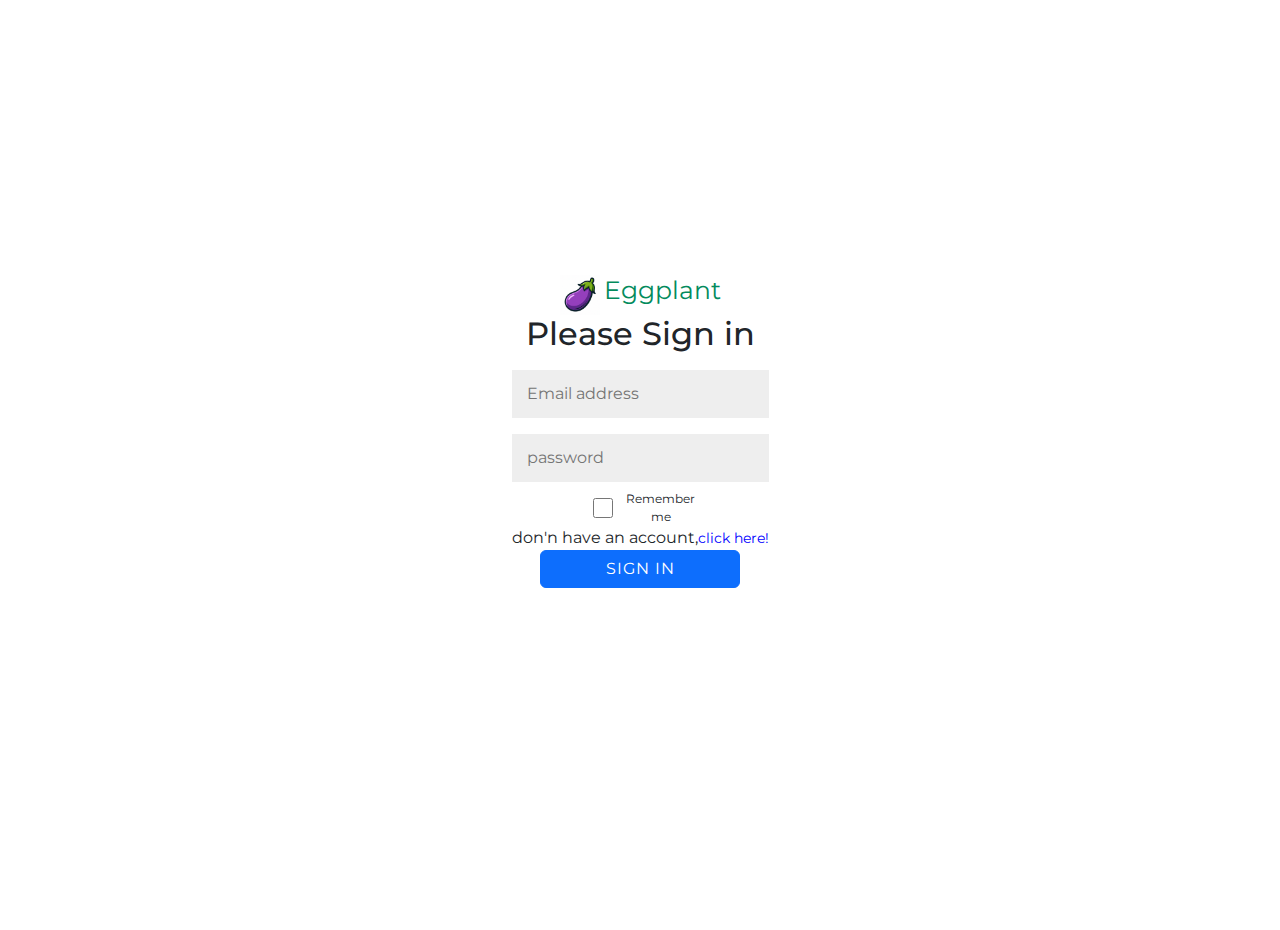
<file: recipes/recipes.html>
<!DOCTYPE html>
<html lang="en">

<head>
  <meta charset="UTF-8">
  <meta name="viewport" content="width=device-width, initial-scale=1.0">
  <title>recipes</title>
  <link rel="stylesheet" href="https://cdn.jsdelivr.net/npm/bootstrap@5.3.5/dist/css/bootstrap.min.css">
  <link rel="stylesheet" href="https://cdnjs.cloudflare.com/ajax/libs/font-awesome/6.7.2/css/all.min.css">
  <link rel="stylesheet" href="./recipes.css">
  <script>
    if (!localStorage.getItem("userLogin")) {
      if (!sessionStorage.getItem("userLogin")) {
        window.location.href = "/authen/signin.html"
      }
    }
    
  </script>
</head>

<body>
  <div  style="height: 100vh; width: 100vw; display: flex;position: fixed; top: 0; left: 0;">
    <div id="sidebar" style="width: 20%; height: 100vh; display: flex; flex-direction: column; background-color: #293846; justify-content: space-between; transition: width 0.3s;">
  
      <div style="display: flex; height: 50%; flex-direction: column; justify-content: space-evenly;">
        <div style="display: flex;align-items: center; color: aquamarine;">
          <img id="logo" src="../bd9a9a7d62b2b3b87b6c262d3ea21469fddf65f8.png" alt="logo" style="width: 70%; transition: opacity 0.3s; margin-left: 30px;">
        </div>
    
        <p onmouseover="this.style.cssText += 'box-shadow: 0 8px 20px rgba(0,0,0,0.5); transform: translateY(-5px);'" 
        onmouseout="this.style.cssText += 'box-shadow: none; transform: translateY(0);'" class="nav-item" data-link="index" onclick="window.location.href='/index.html'">
          <i class="fa-solid fa-house"></i> <span class="nav-text">Homepage</span>
        </p>
    
        <p onmouseover="this.style.cssText += 'box-shadow: 0 8px 20px rgba(0,0,0,0.5); transform: translateY(-5px);'" 
        onmouseout="this.style.cssText += 'box-shadow: none; transform: translateY(0);'" class="nav-item" data-link="food" onclick="window.location.href='/food/food.html'">
          <i class="fa-solid fa-bowl-food"></i> <span class="nav-text">Foods</span>
        </p>
    
        <p onmouseover="this.style.cssText += 'box-shadow: 0 8px 20px rgba(0,0,0,0.5); transform: translateY(-5px);'" 
        onmouseout="this.style.cssText += 'box-shadow: none; transform: translateY(0);'" class="nav-item" data-link="recipes" onclick="window.location.href='/recipes/recipes.html'">
          <i class="fa-solid fa-pen-to-square"></i> <span class="nav-text">Recipes</span>
        </p>
      </div>
    
      <div style="display: flex; height: 10%; flex-direction: column; justify-content: space-evenly; background-color: #12896D; padding-left: 30px;">
        <p onclick="logout()" class="nav-item" style="color: rgb(255, 255, 255); font-size: 20px; cursor: pointer;">
          <i class="fa-solid fa-right-from-bracket"></i> <span class="nav-text">Sign out</span>
        </p>
      </div>
    </div>

    <div id="content" style="width: 80%;overflow-y: auto;">
      <div style=" width: 100%; display: flex; flex-direction: column; padding: 20px;">
        <div style=" width: 100%; display: flex; justify-content:space-between;">
          <div onclick="toggleSidebar()"
          style="width: 50px; height: 50px; background-color: #1AB394; display: flex; align-items: center; justify-content: center; border-radius: 5px; color: white; cursor: pointer;">
          <h2><i class="fa-solid fa-bars"></i></h2>

        </div>
        <div id="nameUserLogin"></div>
        </div>
      </div>
      <hr>
      <div style="padding: 20px; box-shadow: 0px 6px 20px;">
        <h2>Recipes</h2>
        <h4>Create, check and update recipes</h4>
      </div>
      <div style="padding: 30px; background-color: rgb(223, 223, 223);">
        <div
          style="display: flex; flex-direction: column; padding-left: 20px; background-color: white; border-radius: 10px; width: 100%;">
          <div style="display: flex; align-items: center; justify-content: space-between;">
            <div>
              <h2>Recipes</h2>
          <h4>Search, check and create new recipes</h4>
            </div>
            <div onclick="window.location.href=`/addrecipe/addrecipe.html`" style="cursor: pointer; margin-right: 30px; font-size: 40px;">
              +
            </div>
          </div>
          <div style="display: flex; font-size: 30px; gap: 20px;">
            <input oninput="search()" type="text" name="search" id="search" placeholder="Search food"
              style="width: 50%; border-radius: 10px;border: 1px solid #ccc;">
            <div
              style="display: flex; align-items: center; border: 1px solid #ccc; border-radius: 5px; width: 240px; overflow: hidden; font-family: sans-serif;">
              <div  onclick="toggleSortOrder()"
                style="padding: 8px 10px; border-right: 1px solid #ccc; background-color: white; display: flex; align-items: center;">
                <i id="sortIcon" class="fa-solid fa-arrow-up-short-wide" style="color: gray;"></i>
              </div>
              <select id="sortNutrient" onchange="sortByNutrient()" style="border: none; outline: none; padding: 8px 12px; font-size: 16px; color: gray;">
                <option value="">Sort by nutrient</option>
                <option value="energy">Energy</option>
                <option value="fat">Fat</option>
                <option value="carbohydrate">Carbohydrate</option>
                <option value="protein">Protein</option>
              </select>
            </div>
            <input oninput="searchCategory()" type="text" id="category" name="category" placeholder="category"
              style="width: 20%; border-radius: 10px;border: 1px solid #ccc;">
          </div>

          
          <div style="display: flex; width: 100%; justify-content: space-between;">
            <div style="margin-top: 20px; width: 150px; height: 50px; border: 1px solid gray; border-radius: 5px; display: flex;">
                <div style="display: flex; align-items: center; justify-content: center; width: 100%; gap: 10px;">
                    <span style="color: red;"><i class="fa-solid fa-heart"></i> </span>
                    <span style="font-weight: 700;">Favorites</span>
                    <span> 0</span>
                </div>
              </div>
              <div style="display: flex; gap: 10px; align-items: center; margin-right: 50px; color: rgb(0, 119, 255); font-size: 20px;">
                <i class="fa-regular fa-circle-check"></i>
                <i class="fa-solid fa-pencil"></i>
                <span>My recipes</span>
            </div>
          </div>
            <div id="dataRecipes" style="display: flex; width: 100%; flex-wrap: wrap; gap: 20px;">
              
            
              <!-- <div style="width: 90%; margin-top: 50px; display: flex; justify-content: flex-end; margin-right: 100px; margin-bottom: 30px;">
                <button><i class="fa-solid fa-left-long"></i></button>
                <button>1</i></button>
                <button>2</i></button>
                <button><i class="fa-solid fa-right-long"></i></button>
              </div> -->
            </div>

            
          
          </div>
        </div>
      </div>
    </div>
  </div>
  </div>
  <script src="../main.js"></script>
  <script src="./recipes.js"></script>
  
</body>

</html>
</file>
<file: main.css>
.nav-item {
    padding: 10px;
    display: flex;
    align-items: center;
    font-size: 20px;
    color: white;
    transition: background-color 0.3s;
    cursor: pointer;
  }

  .nav-item i {
    margin-right: 10px;
  }

  .nav-item.active {
    background-color: rgb(26, 39, 51);
  }

  .nav-item.active i {
    color: white;
  }
</file>
<file: authen/authen.css>
@import url('https://fonts.googleapis.com/css?family=Montserrat:400,800');

* {
	box-sizing: border-box;
}

body {
	background: #f6f5f7;
	display: flex;
	justify-content: center;
	align-items: center;
	flex-direction: column;
	font-family: 'Montserrat', sans-serif;
	height: 100vh;
	margin: -20px 0 50px;
}

h1 {
	font-weight: bold;
	margin: 0;
}

h2 {
	text-align: center;
}

p {
	font-size: 14px;
	font-weight: 100;
	line-height: 20px;
	letter-spacing: 0.5px;
	margin: 20px 0 30px;
}

span {
	font-size: 12px;
}

a {
	color: #333;
	font-size: 14px;
	text-decoration: none;
	margin: 15px 0;
}

button {
	border-radius: 20px;
	border: 1px solid #FF4B2B;
	background-color: #FF4B2B;
	color: #FFFFFF;
	font-size: 12px;
	font-weight: bold;
	padding: 12px 45px;
	letter-spacing: 1px;
	text-transform: uppercase;
	transition: transform 80ms ease-in;
}

button:active {
	transform: scale(0.95);
}

button:focus {
	outline: none;
}

button.ghost {
	background-color: transparent;
	border-color: #FFFFFF;
}

form {
	background-color: #FFFFFF;
	display: flex;
	align-items: center;
	justify-content: center;
	flex-direction: column;
	padding: 0 50px;
	height: 100%;
	text-align: center;
}

input {
	background-color: #eee;
	border: none;
	padding: 12px 15px;
	margin: 8px 0;
	width: 100%;
}

.container {
	background-color: #fff;
	border-radius: 10px;
  	box-shadow: 0 14px 28px rgba(0,0,0,0.25), 
			0 10px 10px rgba(0,0,0,0.22);
	position: relative;
	overflow: hidden;
	width: 768px;
	max-width: 100%;
	min-height: 480px;
}

.form-container {
	position: absolute;
	top: 0;
	height: 100%;
	transition: all 0.6s ease-in-out;
}

.sign-in-container {
	left: 0;
	width: 50%;
	z-index: 2;
}

.container.right-panel-active .sign-in-container {
	transform: translateX(100%);
}

.sign-up-container {
	left: 0;
	width: 50%;
	opacity: 0;
	z-index: 1;
}

.container.right-panel-active .sign-up-container {
	transform: translateX(100%);
	opacity: 1;
	z-index: 5;
	animation: show 0.6s;
}

@keyframes show {
	0%, 49.99% {
		opacity: 0;
		z-index: 1;
	}
	
	50%, 100% {
		opacity: 1;
		z-index: 5;
	}
}

.overlay-container {
	position: absolute;
	top: 0;
	left: 50%;
	width: 50%;
	height: 100%;
	overflow: hidden;
	transition: transform 0.6s ease-in-out;
	z-index: 100;
}

.container.right-panel-active .overlay-container{
	transform: translateX(-100%);
}

.overlay {
	background: #FF416C;
	background: -webkit-linear-gradient(to right, #FF4B2B, #FF416C);
	background: linear-gradient(to right, #FF4B2B, #FF416C);
	background-repeat: no-repeat;
	background-size: cover;
	background-position: 0 0;
	color: #FFFFFF;
	position: relative;
	left: -100%;
	height: 100%;
	width: 200%;
  	transform: translateX(0);
	transition: transform 0.6s ease-in-out;
}

.container.right-panel-active .overlay {
  	transform: translateX(50%);
}

.overlay-panel {
	position: absolute;
	display: flex;
	align-items: center;
	justify-content: center;
	flex-direction: column;
	padding: 0 40px;
	text-align: center;
	top: 0;
	height: 100%;
	width: 50%;
	transform: translateX(0);
	transition: transform 0.6s ease-in-out;
}

.overlay-left {
	transform: translateX(-20%);
}

.container.right-panel-active .overlay-left {
	transform: translateX(0);
}

.overlay-right {
	right: 0;
	transform: translateX(0);
}

.container.right-panel-active .overlay-right {
	transform: translateX(20%);
}

.social-container {
	margin: 20px 0;
}

.social-container a {
	border: 1px solid #DDDDDD;
	border-radius: 50%;
	display: inline-flex;
	justify-content: center;
	align-items: center;
	margin: 0 5px;
	height: 40px;
	width: 40px;
}

footer {
    background-color: #222;
    color: #fff;
    font-size: 14px;
    bottom: 0;
    position: fixed;
    left: 0;
    right: 0;
    text-align: center;
    z-index: 999;
}

footer p {
    margin: 10px 0;
}

footer i {
    color: red;
}

footer a {
    color: #3c97bf;
    text-decoration: none;
}
</file>
<file: food/food.css>
/* Updated modal input styles to match addfood.html */
.modal-body input {
  background-color: #a5a5a5;
  padding: 20px 10px;
  border-radius: 3px;
  font-size: 20px;
  color: #333;
  border: none;
  width: 80%;
}

.modal-body .label {
  font-size: 20px;
  color: #777;
  padding: 10px 20px;
}

.modal-body .grid-container {
  display: grid;
  grid-template-columns: 1fr 1fr;
  gap: 10px;
}

.modal-body .grid-item {
  display: flex;
  align-items: center;
  background-color: rgb(216, 216, 216);
  gap: 30px;
  border-radius: 5px;
}

.modal-body .value-with-unit {
  display: flex;
  align-items: center;
}

.modal-body .unit {
  margin-left: 5px;
  color: #777;
  font-size: 20px;
  width: 50px;
  padding: 0px 5px;
}

.modal-body .nutrition-header {
  text-align: center;
  color: #00c38e;
  padding: 8px;
  font-size: 20px;
  margin: 20px 0 10px 0;
  border-top: 1px solid #f0f0f0;
  border-bottom: 1px solid #f0f0f0;
}

.modal-body .section-header {
  text-align: center;
  font-size: 30px;
  color: #777;
  margin: 25px 0 15px 0;
  font-weight: normal;
}

.modal-body .nutrient-grid {
  display: grid;
  grid-template-columns: 1fr 1fr;
  gap: 10px;
}

.modal-body .nutrient-item {
  display: flex;
  align-items: center;
  margin-bottom: 5px;
  background-color: rgb(221, 221, 221);
  border-radius: 5px;
}

/* Updated CSS for modal to ensure Micronutrients section has 3 equal columns */
.modal-body .micronutrient-grid {
  display: grid;
  grid-template-columns: repeat(3, 1fr);
  gap: 10px;
}

/* Align label and input horizontally in one row */
.modal-body .micronutrient-grid .nutrient-item {
  display: flex;
  flex-direction: row;
  align-items: center;
  justify-content: space-between;
  padding: 10px;
  background-color: rgb(221, 221, 221);
  border-radius: 5px;
  text-align: left;
  height: auto;
}

.modal-body .micronutrient-grid .nutrient-item .label {
  flex: 1;
  font-size: 16px;
  color: #555;
  margin-right: 10px;
}

.modal-body .micronutrient-grid .nutrient-item input {
  flex: 2;
  width: 100%;
  padding: 10px;
  font-size: 16px;
  border-radius: 5px;
  border: 1px solid #ccc;
  box-sizing: border-box;
}
</file>
<file: recipes/recipes.css>
.nav-item {
    padding: 10px;
    display: flex;
    align-items: center;
    font-size: 20px;
    color: white;
    transition: background-color 0.3s;
    cursor: pointer;
  }
  
  .nav-item i {
    margin-right: 10px;
  }
  
  .nav-item.active {
    background-color: rgb(26, 39, 51);
  }
  
  .nav-item.active i {
    color: white;
  }
</file>
